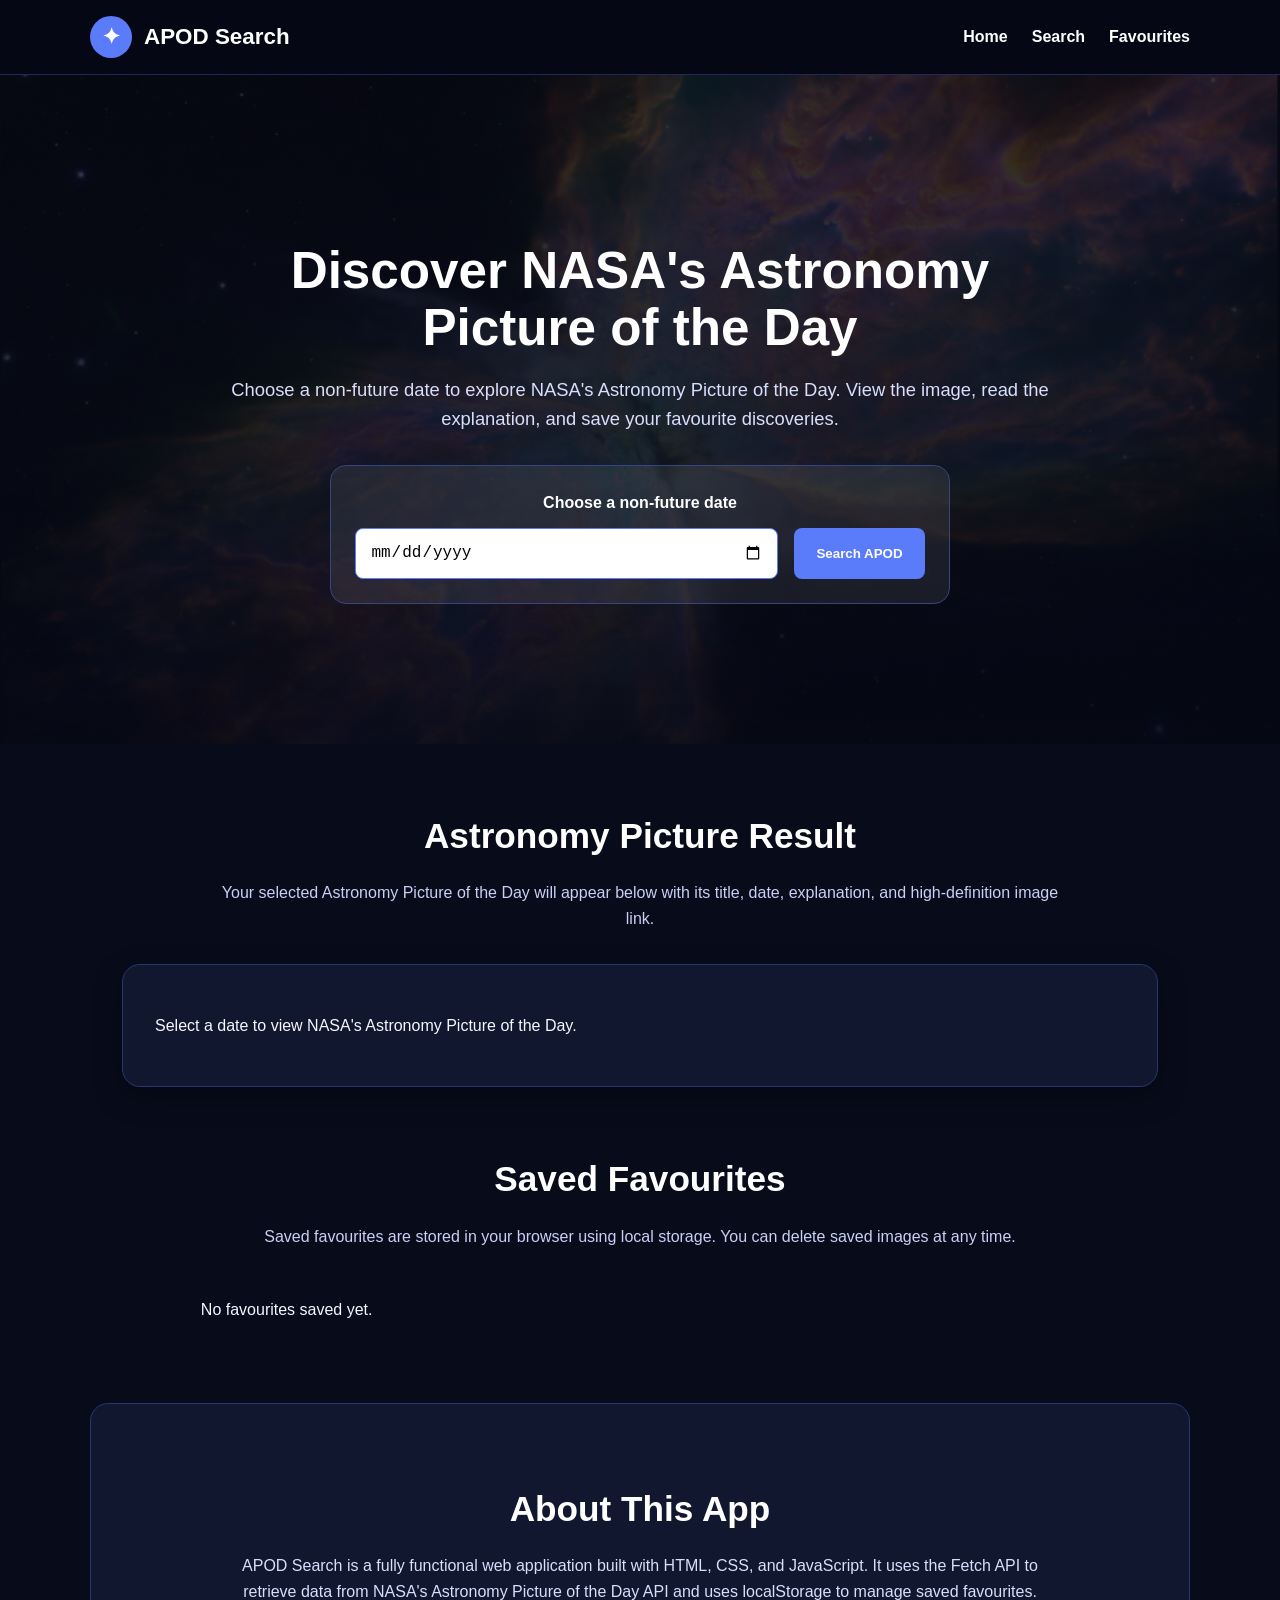
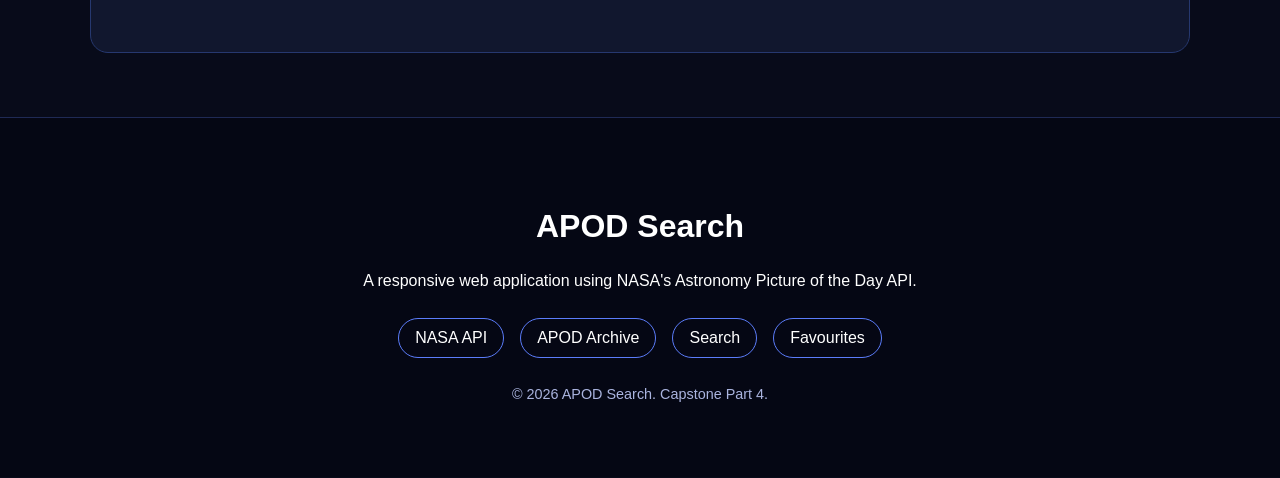
<file: index.html>
<!DOCTYPE html>
<html lang="en">
<head>
  <meta charset="UTF-8">
  <meta name="viewport" content="width=device-width, initial-scale=1.0">
  <title>APOD Search</title>
  <link rel="stylesheet" href="style.css">
  <script src="script.js" defer></script>
</head>
<body>

  <header class="site-header">
    <nav class="navbar" aria-label="Main navigation">
      <a href="#home" class="logo">
        <span class="logo-icon">✦</span>
        <span>APOD Search</span>
      </a>

      <ul class="nav-links">
        <li><a href="#home">Home</a></li>
        <li><a href="#search">Search</a></li>
        <li><a href="#favourites">Favourites</a></li>
      </ul>
    </nav>
  </header>

  <main id="home">
    <section class="hero-section">
      <div class="hero-content">
        <h1>Discover NASA's Astronomy Picture of the Day</h1>
        <p>
          Choose a non-future date to explore NASA's Astronomy Picture of the Day.
          View the image, read the explanation, and save your favourite discoveries.
        </p>
        <form id="apod-form" class="search-form" aria-label="Search NASA Astronomy Picture of the Day by date">
          <label for="apod-date">Choose a non-future date</label>
          <div class="form-row">
            <input type="date" id="apod-date" name="apod-date" required>
            <button type="submit" class="button">Search APOD</button>
          </div>
        </form>
        <p id="message" class="message" aria-live="polite"></p>
      </div>
    </section>

    <section id="search" class="preview-section" aria-labelledby="result-heading">
      <h2 id="result-heading">Astronomy Picture Result</h2>
      <p class="section-intro">
        Your selected Astronomy Picture of the Day will appear below with its title,
        date, explanation, and high-definition image link.
      </p>
      <div id="apod-result" class="preview-box">
        <p>Select a date to view NASA's Astronomy Picture of the Day.</p>
      </div>
    </section>

    <section id="favourites" class="features-section" aria-labelledby="favourites-heading">
      <h2 id="favourites-heading">Saved Favourites</h2>
      <p class="section-intro">
        Saved favourites are stored in your browser using local storage. You can
        delete saved images at any time.
      </p>
      <div id="favourites-list" class="feature-cards">
        <p>No favourites saved yet.</p>
      </div>
    </section>

    <section class="info-section" aria-labelledby="about-heading">
      <h2 id="about-heading">About This App</h2>
      <p>
        APOD Search is a fully functional web application built with HTML, CSS, and
        JavaScript. It uses the Fetch API to retrieve data from NASA's Astronomy
        Picture of the Day API and uses localStorage to manage saved favourites.
      </p>
    </section>
  </main>

  <footer class="site-footer">
    <div class="footer-content">
      <h2>APOD Search</h2>
      <p>
        A responsive web application using NASA's Astronomy Picture of the Day API.
      </p>
      <ul class="social-links">
        <li><a href="https://api.nasa.gov/" target="_blank" rel="noopener">NASA API</a></li>
        <li><a href="https://apod.nasa.gov/" target="_blank" rel="noopener">APOD Archive</a></li>
        <li><a href="#search">Search</a></li>
        <li><a href="#favourites">Favourites</a></li>
      </ul>
      <p class="copyright">&copy; 2026 APOD Search. Capstone Part 4.</p>
    </div>
  </footer>

</body>
</html>
</file>
<file: style.css>
* {
  box-sizing: border-box;
}
html {
  scroll-behavior: smooth;
}
body {
  margin: 0;
  font-family: Arial, Helvetica, sans-serif;
  background-color: #080b1a;
  color: #f5f7ff;
  line-height: 1.6;
}
img {
  max-width: 100%;
}
.site-header {
  background-color: #050714;
  color: white;
  padding: 1rem 2rem;
  border-bottom: 1px solid #1f2a55;
  position: sticky;
  top: 0;
  z-index: 10;
}
.navbar {
  max-width: 1100px;
  margin: 0 auto;
  display: flex;
  justify-content: space-between;
  align-items: center;
}
.logo {
  color: white;
  text-decoration: none;
  display: flex;
  align-items: center;
  gap: 0.75rem;
  font-size: 1.4rem;
  font-weight: bold;
}
.logo-icon {
  background-color: #5b7cfa;
  color: white;
  width: 42px;
  height: 42px;
  border-radius: 50%;
  display: inline-flex;
  justify-content: center;
  align-items: center;
}
.nav-links {
  list-style: none;
  display: flex;
  gap: 1.5rem;
  padding: 0;
  margin: 0;
}
.nav-links a {
  color: white;
  text-decoration: none;
  font-weight: bold;
}
.nav-links a:hover,
.nav-links a:focus {
  color: #8ea2ff;
}
.hero-section {
  min-height: 620px;
  background-image:
    linear-gradient(rgba(5, 7, 20, 0.78), rgba(5, 7, 20, 0.94)),
    url("images/hero-space.jpg");
  background-size: cover;
  background-position: center;
  color: white;
  padding: 6rem 2rem;
  display: flex;
  justify-content: center;
  align-items: center;
  text-align: center;
}
.hero-content {
  max-width: 850px;
  margin: 0 auto;
  text-align: center;
  transform: translateY(30px);
}
.hero-content h1 {
  font-size: 3.2rem;
  line-height: 1.1;
  margin-bottom: 1rem;
}
.hero-content p {
  font-size: 1.15rem;
  margin-bottom: 2rem;
  color: #d8defc;
}
.search-form {
  background-color: rgba(255, 255, 255, 0.08);
  border: 1px solid #35457d;
  padding: 1.5rem;
  border-radius: 16px;
  max-width: 620px;
  margin: 0 auto;
}
.search-form label {
  display: block;
  font-weight: bold;
  margin-bottom: 0.75rem;
}
.form-row {
  display: flex;
  gap: 1rem;
}
input[type="date"] {
  flex: 1;
  padding: 0.9rem;
  border: 1px solid #5b7cfa;
  border-radius: 8px;
  font-size: 1rem;
}
.button {
  display: inline-block;
  background-color: #5b7cfa;
  color: white;
  padding: 0.9rem 1.4rem;
  border: none;
  text-decoration: none;
  border-radius: 8px;
  font-weight: bold;
  cursor: pointer;
}
.button:hover,
.button:focus {
  background-color: #ffffff;
  color: #050714;
}
.message {
  min-height: 1.5rem;
  color: #ffdc7a;
  font-weight: bold;
}
.preview-section,
.features-section,
.info-section {
  max-width: 1100px;
  margin: 4rem auto;
  padding: 0 2rem;
  text-align: center;
}
.preview-section h2,
.features-section h2,
.info-section h2 {
  font-size: 2.2rem;
  color: #ffffff;
  margin-bottom: 1rem;
}
.section-intro {
  max-width: 850px;
  margin: 0 auto 2rem;
  color: #c8d0f5;
}
.preview-box {
  background-color: #11172e;
  border: 1px solid #26386f;
  border-radius: 18px;
  overflow: hidden;
  box-shadow: 0 10px 28px rgba(0, 0, 0, 0.35);
  padding: 2rem;
  text-align: left;
}
.apod-card img {
  width: 100%;
  display: block;
  border-radius: 14px;
  margin-bottom: 1.5rem;
}
.apod-card a {
  color: #8ea2ff;
  text-decoration: none;
}
.apod-card a:hover,
.apod-card a:focus {
  text-decoration: underline;
}
.apod-card h3 {
  color: #ffffff;
  font-size: 1.8rem;
  margin-bottom: 0.5rem;
}
.apod-date {
  color: #ffdc7a;
  font-weight: bold;
}
.apod-explanation {
  color: #d8defc;
}

.feature-cards {
  display: grid;
  grid-template-columns: repeat(3, 1fr);
  gap: 1.5rem;
  margin-top: 1.5rem;
}
.feature-card {
  background-color: #11172e;
  padding: 1.5rem;
  border-radius: 16px;
  box-shadow: 0 8px 22px rgba(0, 0, 0, 0.28);
  border-top: 5px solid #5b7cfa;
  text-align: left;
}
.feature-card img {
  width: 100%;
  border-radius: 12px;
  margin-bottom: 1rem;
}
.feature-card h3 {
  color: #ffffff;
  margin-top: 0;
}
.feature-card p {
  color: #c8d0f5;
}
.delete-button {
  background-color: #ff5c7a;
  color: white;
  border: none;
  padding: 0.7rem 1rem;
  border-radius: 8px;
  cursor: pointer;
  font-weight: bold;
}
.delete-button:hover,
.delete-button:focus {
  background-color: white;
  color: #050714;
}
.info-section {
  background-color: #11172e;
  border: 1px solid #26386f;
  border-radius: 18px;
  padding: 3rem 2rem;
}
.info-section p {
  max-width: 850px;
  margin: 0 auto;
  color: #d8defc;
}
.site-footer {
  background-color: #050714;
  color: white;
  text-align: center;
  padding: 3.5rem 2rem;
  border-top: 1px solid #1f2a55;
}
.footer-content {
  max-width: 900px;
  margin: 0 auto;
}
.footer-content h2 {
  font-size: 2rem;
  margin-bottom: 0.5rem;
}
.social-links {
  list-style: none;
  padding: 0;
  margin: 2rem 0;
  display: flex;
  justify-content: center;
  gap: 1rem;
  flex-wrap: wrap;
}
.social-links a {
  color: white;
  text-decoration: none;
  border: 1px solid #5b7cfa;
  padding: 0.65rem 1rem;
  border-radius: 999px;
}
.social-links a:hover,
.social-links a:focus {
  background-color: #5b7cfa;
}
.copyright {
  color: #aab4df;
  font-size: 0.9rem;
}
@media (max-width: 900px) {
  .feature-cards {
    grid-template-columns: repeat(2, 1fr);
  }
}
@media (max-width: 768px) {
  .site-header {
    position: static;
  }
  .navbar {
    flex-direction: column;
    gap: 1rem;
  }
  .nav-links {
    flex-direction: column;
    text-align: center;
    gap: 0.75rem;
  }
  .hero-section {
    min-height: 560px;
    padding: 4rem 1.5rem;
  }
  .hero-content {
    transform: none;
  }
  .hero-content h1 {
    font-size: 2.2rem;
  }
  .hero-content p {
    font-size: 1rem;
  }
  .form-row {
    flex-direction: column;
  }
  .feature-cards {
    grid-template-columns: 1fr;
  }
}
@media (max-width: 480px) {
  .site-header {
    padding: 1rem;
  }
  .logo {
    font-size: 1.2rem;
  }
  .logo-icon {
    width: 38px;
    height: 38px;
  }
  .hero-content h1 {
    font-size: 1.9rem;
  }
  .preview-section,
  .features-section,
  .info-section {
    padding-left: 1rem;
    padding-right: 1rem;
  }
  .preview-box,
  .feature-card {
    padding: 1.25rem;
  }
  .social-links {
    flex-direction: column;
    align-items: center;
  }
  .social-links a {
    width: 180px;
    display: inline-block;
  }
}
</file>
